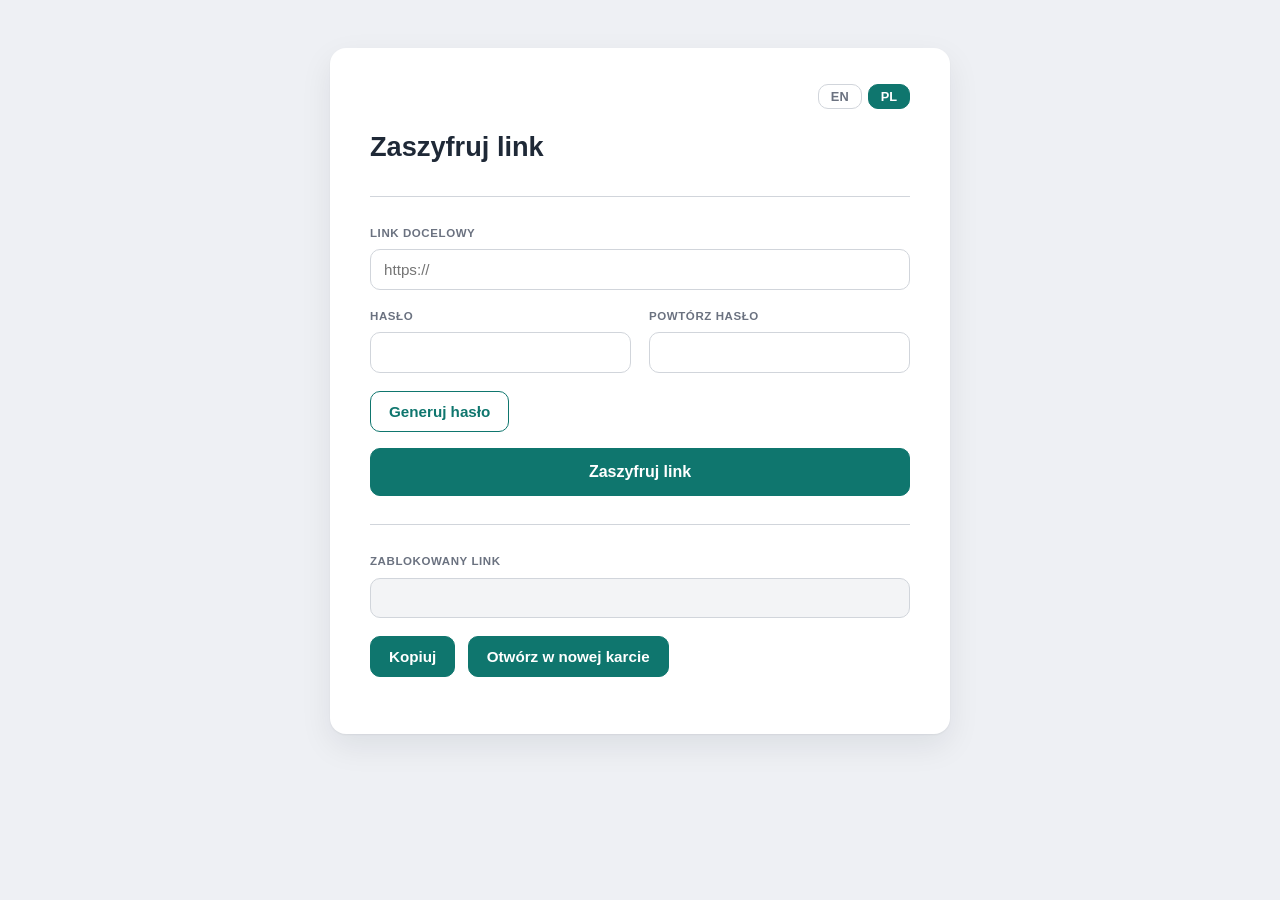
<file: index.html>
<!DOCTYPE html>
<html lang="en">

<head>
  <meta charset="utf-8" />
  <meta name="viewport" content="width=device-width, initial-scale=1.0" />

  <!-- Security headers via meta (the host serves static files only).
       Note: HSTS, X-Content-Type-Options and frame-ancestors are header-only
       and cannot be enforced via meta; add them at the CDN/edge if available. -->
  <meta http-equiv="Content-Security-Policy"
        content="default-src 'none'; script-src 'self'; style-src 'self'; img-src 'self'; connect-src 'none'; base-uri 'none'; form-action 'none'; frame-ancestors 'none'" />
  <meta name="referrer" content="no-referrer" />

  <link rel="shortcut icon" type="image/x-icon" href="favicon.ico" />
  <link rel="stylesheet" href="style.css" type="text/css" />

  <title data-i18n-title="unlock.title">Unlock link</title>

  <script type="text/javascript" src="b64.js"></script>
  <script type="text/javascript" src="api.js"></script>
  <script type="text/javascript" src="i18n.js"></script>
  <script type="text/javascript" src="index.js"></script>
</head>

<body>
  <div class="lang-switch">
    <button type="button" data-lang="en" data-i18n="lang.en">EN</button>
    <button type="button" data-lang="pl" data-i18n="lang.pl">PL</button>
  </div>

  <noscript>
  <div class="red-border">
    <p>This page needs JavaScript to decrypt the link in your browser. Please enable JavaScript.</p>
  </div>
  </noscript>

  <div class="form hidden">
    <p data-i18n="unlock.prompt">Enter the password to unlock this link.</p>

    <label for="password" data-i18n="unlock.password">password</label>
    <input type="password" id="password" autofocus />
    <button id="unlockbutton" class="btn-primary" data-i18n="unlock.button">Unlock</button>
    <button type="button" id="previewbutton" class="btn-secondary" data-i18n="unlock.preview">Preview</button>

    <div id="preview" class="preview hidden">
      <label for="preview-url" data-i18n="unlock.previewLabel">This link points to:</label>
      <input type="text" id="preview-url" readonly />
      <a href="" id="preview-open" target="_blank" rel="noopener noreferrer"><button data-i18n="unlock.open">Open</button></a>
    </div>
  </div>

  <div class="error red-border hidden">
    <p id="errortext"></p>
    <button id="tryagain" data-i18n="btn.tryAgain">Try again</button>
  </div>
</body>

</html>
</file>
<file: style.css>
/**
 * Styles for the self-hosted Link Lock fork.
 * Based on the original by Jacob Strieb (May 2020), MIT licensed.
 * Minimal, dependency-free, single-accent design.
 */

:root {
  --bg: #eef0f4;
  --card: #ffffff;
  --text: #1f2937;
  --muted: #6b7280;
  --border: #d1d5db;
  --field-bg: #ffffff;
  --readonly-bg: #f3f4f6;
  --accent: #0f766e;
  --accent-hover: #115e59;
  --accent-soft: rgba(15, 118, 110, 0.15);
  --danger-bg: #fdecec;
  --danger-border: #f0b4b4;
  --danger-text: #9b1c1c;
  --radius: 10px;
}


/*******************************************************************************
 * Layout
 ******************************************************************************/

html {
  box-sizing: border-box;
  background: var(--bg);
  -webkit-text-size-adjust: 100%;
}

*, *::before, *::after {
  box-sizing: inherit;
}

body {
  font-family: -apple-system, BlinkMacSystemFont, "Segoe UI", Roboto, Helvetica,
    Arial, sans-serif;
  color: var(--text);
  line-height: 1.5;
  max-width: 620px;
  margin: 48px auto;
  padding: 36px 40px 44px;
  background: var(--card);
  border-radius: 16px;
  box-shadow: 0 1px 2px rgba(17, 24, 39, 0.06),
              0 12px 32px rgba(17, 24, 39, 0.08);
}

@media (max-width: 680px) {
  body {
    margin: 0;
    padding: 24px 20px 32px;
    border-radius: 0;
    box-shadow: none;
    min-height: 100vh;
  }
}

h1 {
  font-size: 1.7rem;
  font-weight: 700;
  margin: 0.2em 0 0.8em;
}

p {
  margin: 0 0 1em;
}

hr {
  border: 0;
  border-top: 1px solid var(--border);
  margin: 28px 0;
}


/*******************************************************************************
 * Form fields
 ******************************************************************************/

label {
  display: block;
  font-size: 0.72rem;
  font-weight: 600;
  letter-spacing: 0.05em;
  text-transform: uppercase;
  color: var(--muted);
  margin-bottom: 7px;
}

input, textarea {
  width: 100%;
  padding: 11px 13px;
  font-family: inherit;
  font-size: 0.95rem;
  color: var(--text);
  background: var(--field-bg);
  border: 1px solid var(--border);
  border-radius: var(--radius);
  margin-bottom: 18px;
  resize: none;
  transition: border-color 0.15s, box-shadow 0.15s;
}

input:focus, textarea:focus {
  outline: none;
  border-color: var(--accent);
  box-shadow: 0 0 0 3px var(--accent-soft);
}

input[readonly] {
  background: var(--readonly-bg);
  color: var(--muted);
  font-family: ui-monospace, SFMono-Regular, Menlo, Consolas, monospace;
  font-size: 0.85rem;
}


/*******************************************************************************
 * Buttons
 ******************************************************************************/

button {
  font-family: inherit;
  font-size: 0.95rem;
  font-weight: 600;
  padding: 11px 18px;
  color: #fff;
  background: var(--accent);
  border: 1px solid var(--accent);
  border-radius: var(--radius);
  cursor: pointer;
  white-space: nowrap;
  transition: background-color 0.15s, border-color 0.15s, color 0.15s;
}

button:hover {
  background: var(--accent-hover);
  border-color: var(--accent-hover);
}

button:focus-visible {
  outline: none;
  box-shadow: 0 0 0 3px var(--accent-soft);
}

a {
  color: var(--accent);
}

/* Primary call-to-action: full width, prominent */
.btn-primary {
  display: block;
  width: 100%;
  padding: 14px;
  font-size: 1rem;
  margin-top: 8px;
}

/* Secondary action: outlined, fills only its content width */
.btn-secondary {
  background: none;
  color: var(--accent);
  border: 1px solid var(--accent);
}

.btn-secondary:hover {
  background: var(--accent);
  color: #fff;
}


/*******************************************************************************
 * Components
 ******************************************************************************/

.hidden {
  display: none;
}

/* Language switcher */
.lang-switch {
  display: flex;
  justify-content: flex-end;
  gap: 6px;
  margin-bottom: 18px;
}

.lang-switch button {
  padding: 4px 12px;
  font-size: 0.8rem;
  background: none;
  color: var(--muted);
  border: 1px solid var(--border);
}

.lang-switch button:hover {
  background: var(--readonly-bg);
  border-color: var(--border);
  color: var(--text);
}

.lang-switch button[aria-pressed="true"] {
  background: var(--accent);
  border-color: var(--accent);
  color: #fff;
}

/* Password + confirm side by side */
.split-row {
  display: flex;
  flex-flow: row wrap;
  gap: 18px;
}

.split-row .labeled-input {
  flex: 1 1 200px;
}

/* Generate-password sits with the password block, above the primary action */
#generate {
  margin-bottom: 8px;
}

/* Output / preview */
.output, .preview {
  margin-top: 6px;
}

.preview {
  margin-top: 24px;
}

/* Adjacent action buttons in a row (e.g. Copy + Open) */
.output > button,
.output > a,
.preview > a {
  margin-right: 8px;
}

.alert {
  opacity: 0;
  color: var(--accent);
  font-size: 0.85rem;
  font-weight: 600;
  margin-top: 10px;
  transition: opacity 0.25s;
}

/* Error / no-JavaScript notice */
.red-border {
  background: var(--danger-bg);
  border: 1px solid var(--danger-border);
  color: var(--danger-text);
  border-radius: var(--radius);
  padding: 18px 20px;
}

.error, .error p {
  text-align: center;
}

.error p {
  margin-bottom: 14px;
}
</file>
